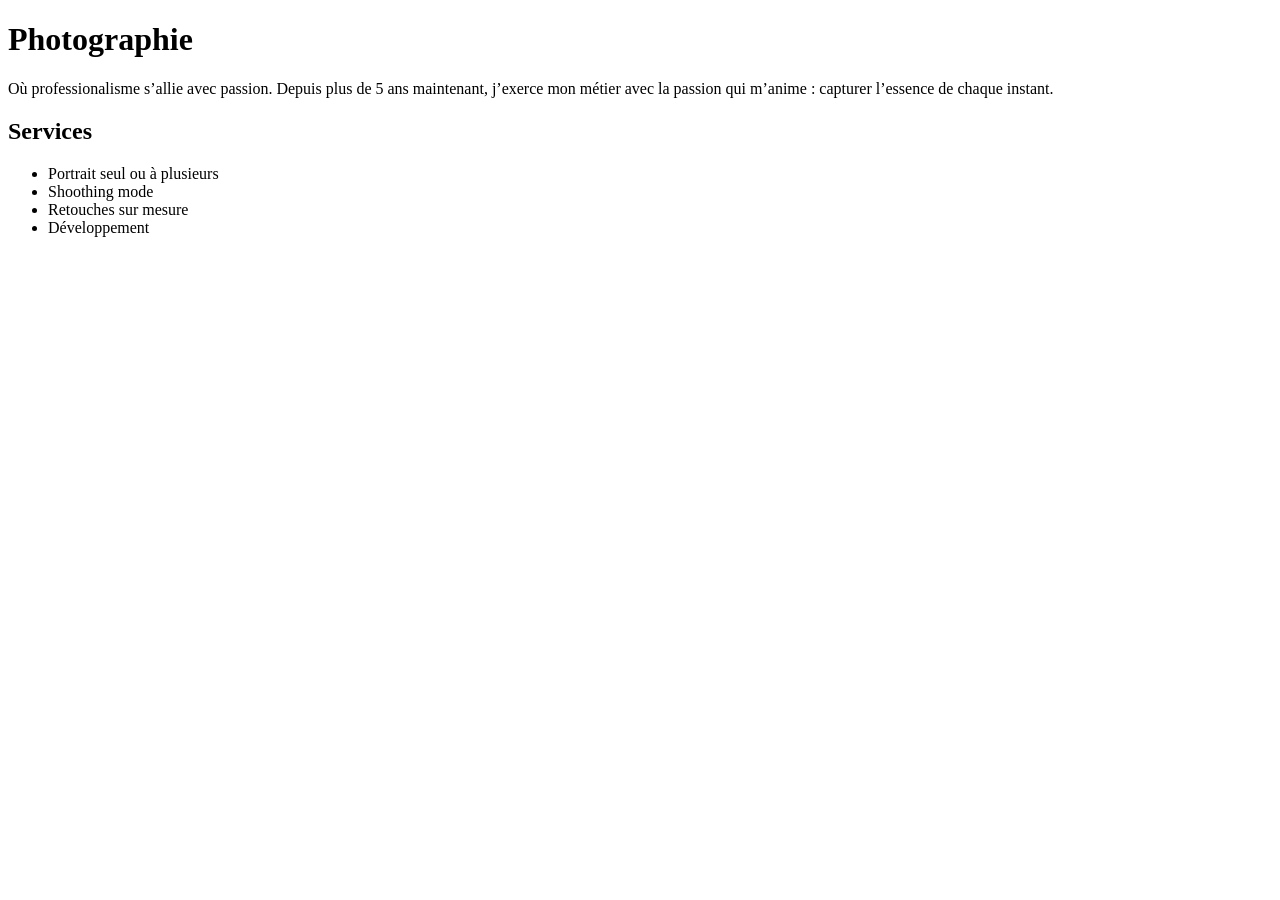
<file: Cours/Chapitre 3/index.html>
<!DOCTYPE html>
<html lang="fr">

<head>
    <meta charset="utf-8">
    <title>Accueil - Robbie Lens Photographie</title>
</head>

<body>
    <h1>Photographie</h1>
    <p>Où professionalisme s’allie avec passion. Depuis plus de 5 ans maintenant, j’exerce mon métier avec la passion
        qui m’anime : capturer l’essence de chaque instant.</p>
    <h2>Services</h2>
    <ul>
        <li>Portrait seul ou à plusieurs</li>
        <li>Shoothing mode</li>
        <li>Retouches sur mesure</li>
        <li>Développement</li>
    </ul>
</body>

</html>
</file>
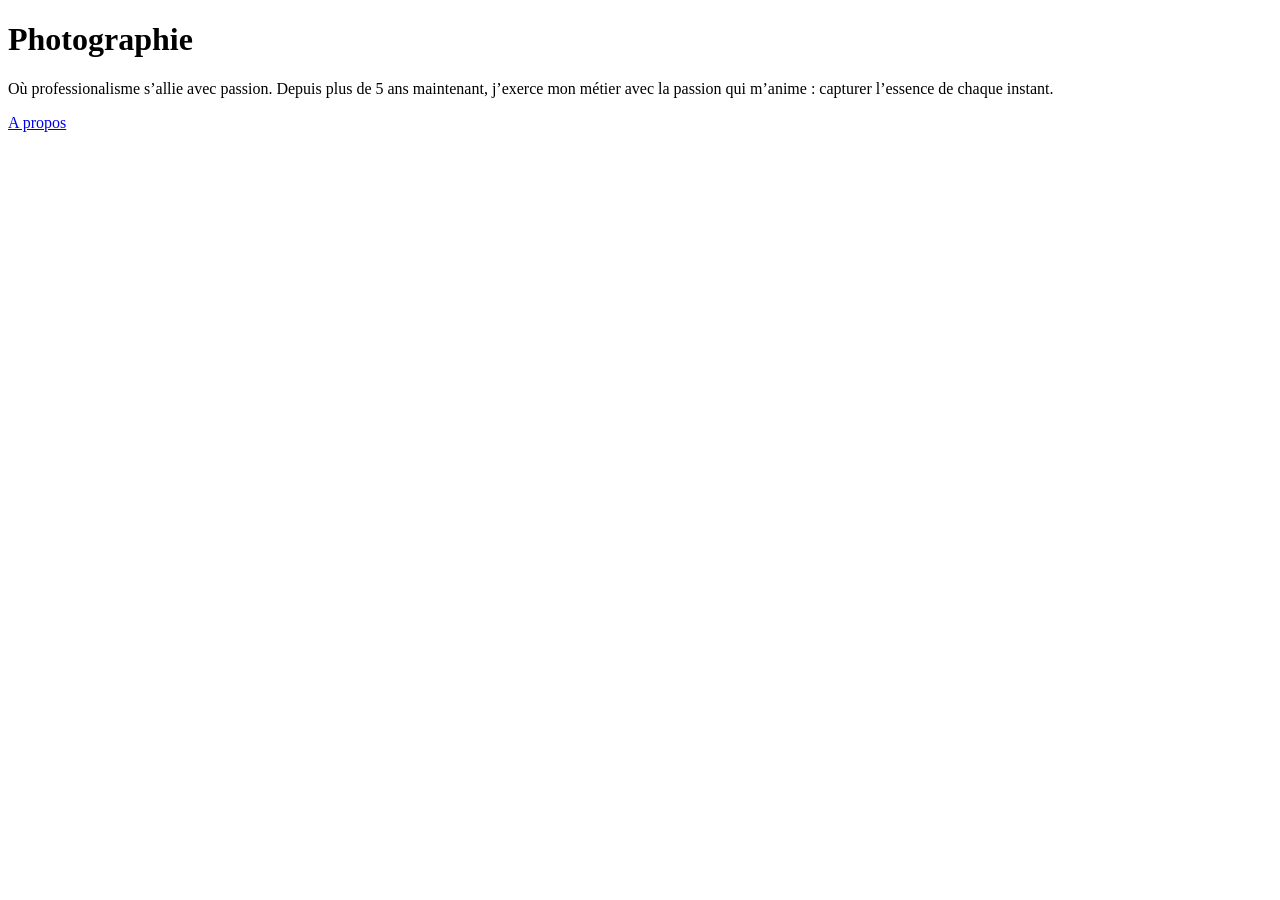
<file: Cours/Chapitre 4/index.html>
<!DOCTYPE html>
<html lang="fr">

<head>
    <meta charset="utf-8">
    <title>Accueil - Robbie Lens Photographie</title>
</head>

<body>
    <h1>Photographie</h1>
    <p>
        Où professionalisme s’allie avec passion. Depuis plus de 5 ans maintenant, j’exerce mon métier avec la passion
        qui m’anime : capturer l’essence de chaque instant.
    </p>
    <a href="/workspaces/apprentissage-HTML-CSS/Cours/Chapitre 4/dossier-demo/a-propos.html">A propos<a/>
</body>

</html>
</file>
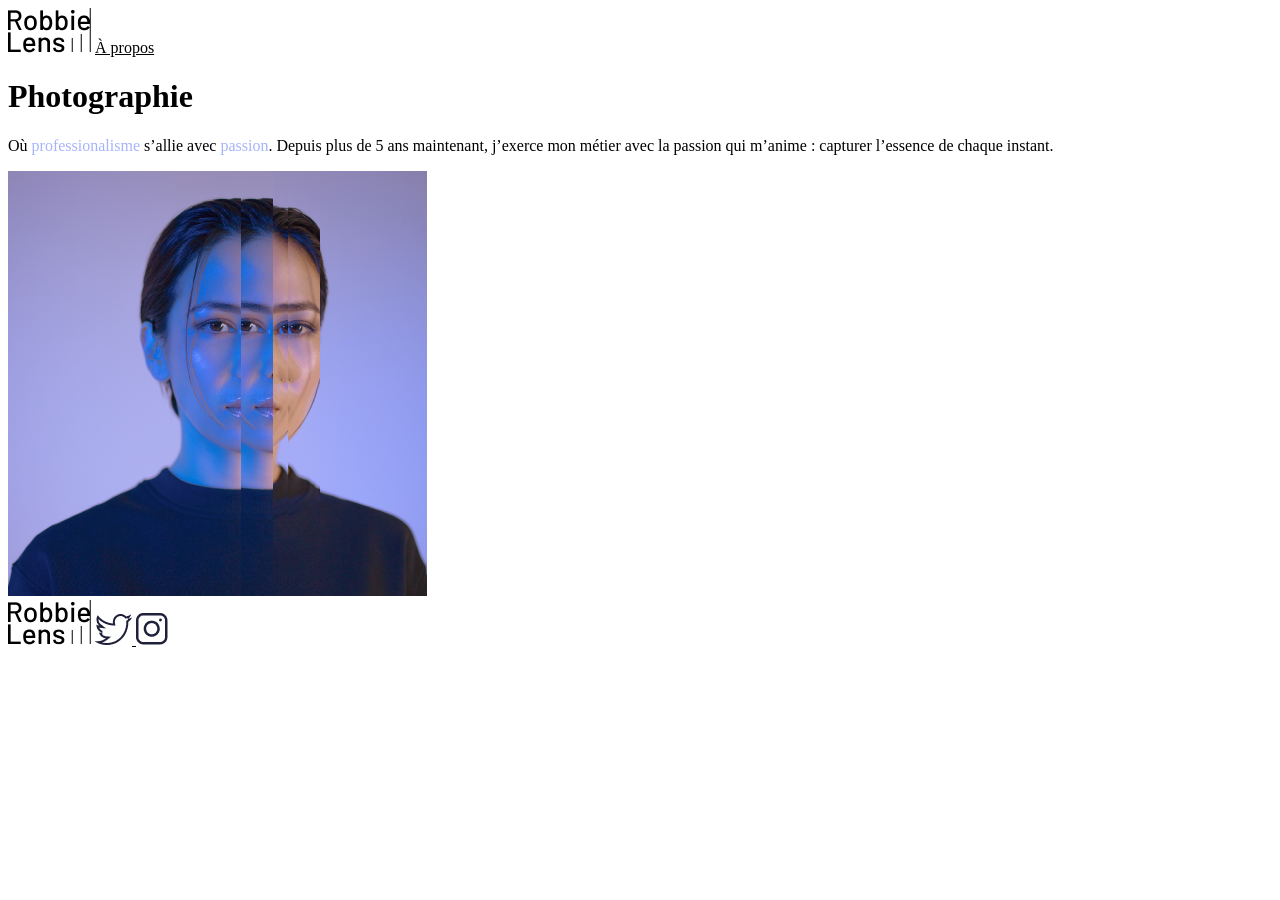
<file: Cours/Chapitre 6/index.html>
<!DOCTYPE html>
<html lang="fr">

<head>
    <meta charset="utf-8">
    <title>Accueil - Robbie Lens Photographie</title>
    <link href="style.css" rel="stylesheet">
</head>

<body>
    <div>
        <img src="images/logo.png" alt="Logo Robbie Lens">
        <a href="a-propos.html">À propos</a>
    </div>
    <h1>Photographie</h1>
    <p>
        Où <span class="important">professionalisme</span> s’allie avec <span class="important">passion</span>. Depuis
        plus de 5 ans maintenant, j’exerce mon métier avec la passion
        qui m’anime : capturer l’essence de chaque instant.
    </p>
    <img src="images/robbie-lens.png" alt="Portrait avec effet de la photographe Robbie Lens">
    <div>
        <img src="images/logo.png" alt="Logo Robbie Lens">
        <a target="_blank" href="https://twitter.com/">
            <img src="images/twitter.png" alt="Logo Twitter">
        </a>
        <a target="_blank" href="https://www.instagram.com/">
            <img src="images/instagram.png" alt="Logo Instagram">
        </a>
    </div>
</body>

</html>
</file>
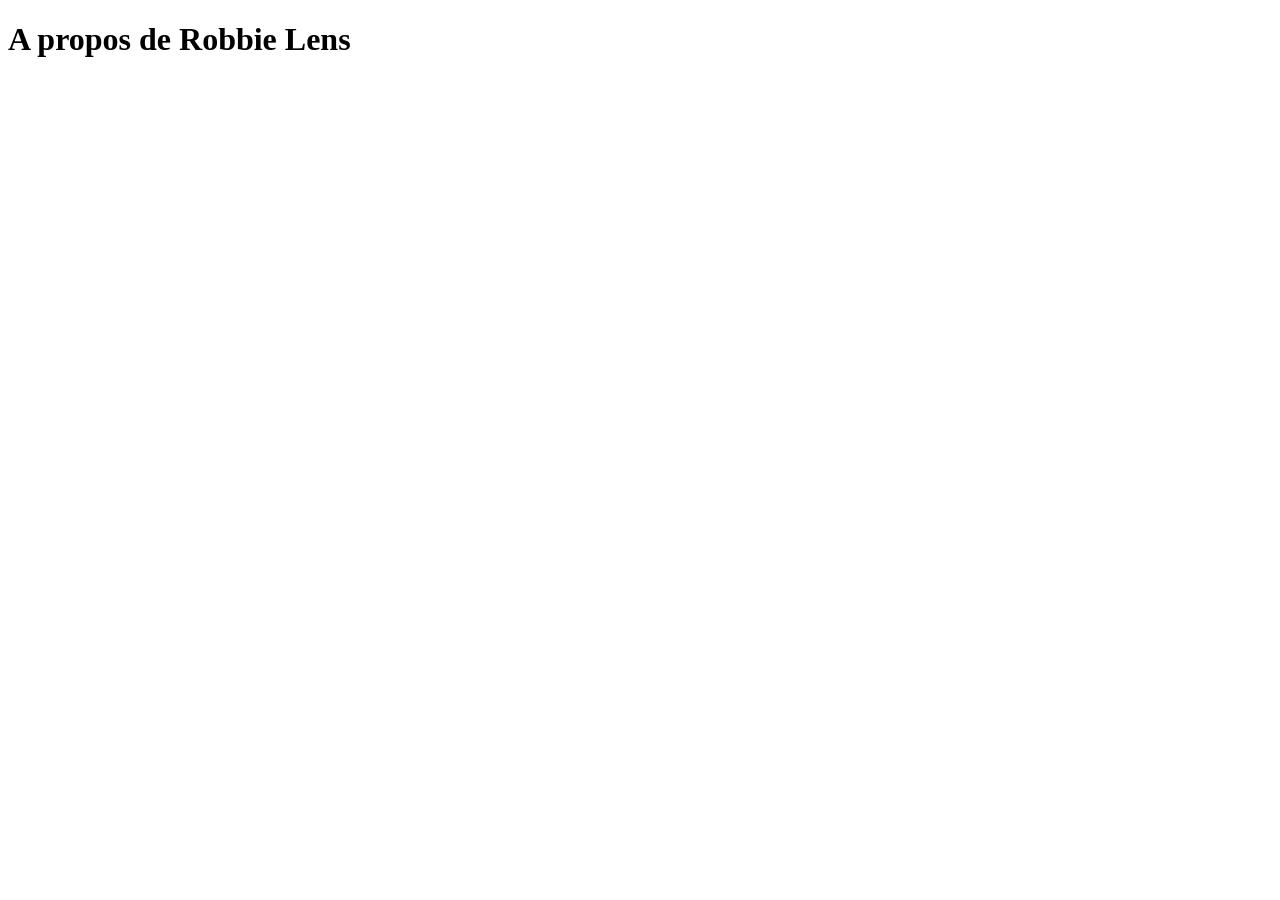
<file: Cours/Chapitre 3/a-propos.html>
<!DOCTYPE html>
<html lang="fr">

<head>
    <meta charset="utf-8">
    <title>À propos - Robbie Lens Photographie</title>
</head>

<body>
    <!-- Contenu de la page -->
    <h1>A propos de Robbie Lens</h1>

</body>

</html>
</file>
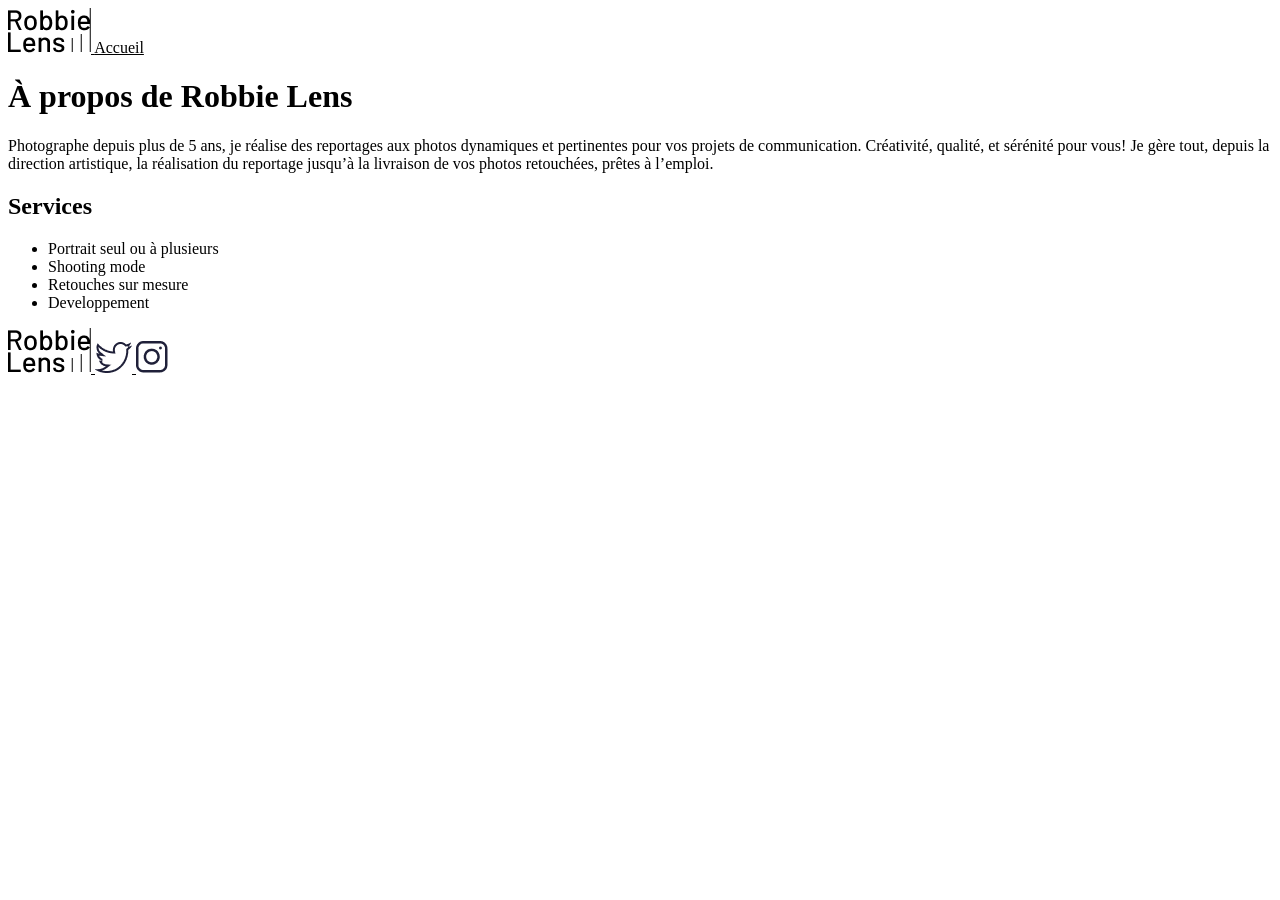
<file: Cours/Chapitre 6/a-propos.html>
<!DOCTYPE html>
<html lang="fr">

<head>
    <meta charset="utf-8">
    <title>À propos - Robbie Lens Photographie</title>
    <link href="style.css" rel="stylesheet">
</head>

<body>
    <div>
        <a href="index.html">
            <img src="images/logo.png" alt="Logo Robbie Lens">
        </a>
        <a href="index.html">Accueil</a>
    </div>
    <h1>À propos de Robbie Lens</h1>
    <p>
        Photographe depuis plus de 5 ans, je réalise des reportages aux photos dynamiques et pertinentes pour vos
        projets de communication. Créativité, qualité, et sérénité pour vous! Je gère tout, depuis la direction
        artistique, la réalisation du reportage jusqu’à la livraison de vos photos retouchées, prêtes à l’emploi.
    </p>
    <h2>Services</h2>
    <ul>
        <li>Portrait seul ou à plusieurs</li>
        <li>Shooting mode</li>
        <li>Retouches sur mesure</li>
        <li>Developpement</li>
    </ul>
    <div>
        <a href="index.html">
            <img src="images/logo.png" alt="Logo Robbie Lens">
        </a>
        <a target="_blank" href="https://twitter.com/">
            <img src="images/twitter.png" alt="Logo Twitter">
        </a>
        <a target="_blank" href="https://www.instagram.com/">
            <img src="images/instagram.png" alt="Logo Instagram">
        </a>
    </div>
</body>

</html>
</file>
<file: Cours/Chapitre 6/style.css>
a {
    color: black;
  }
  
  .important {
    color: #a5b4fc;
  }
</file>
